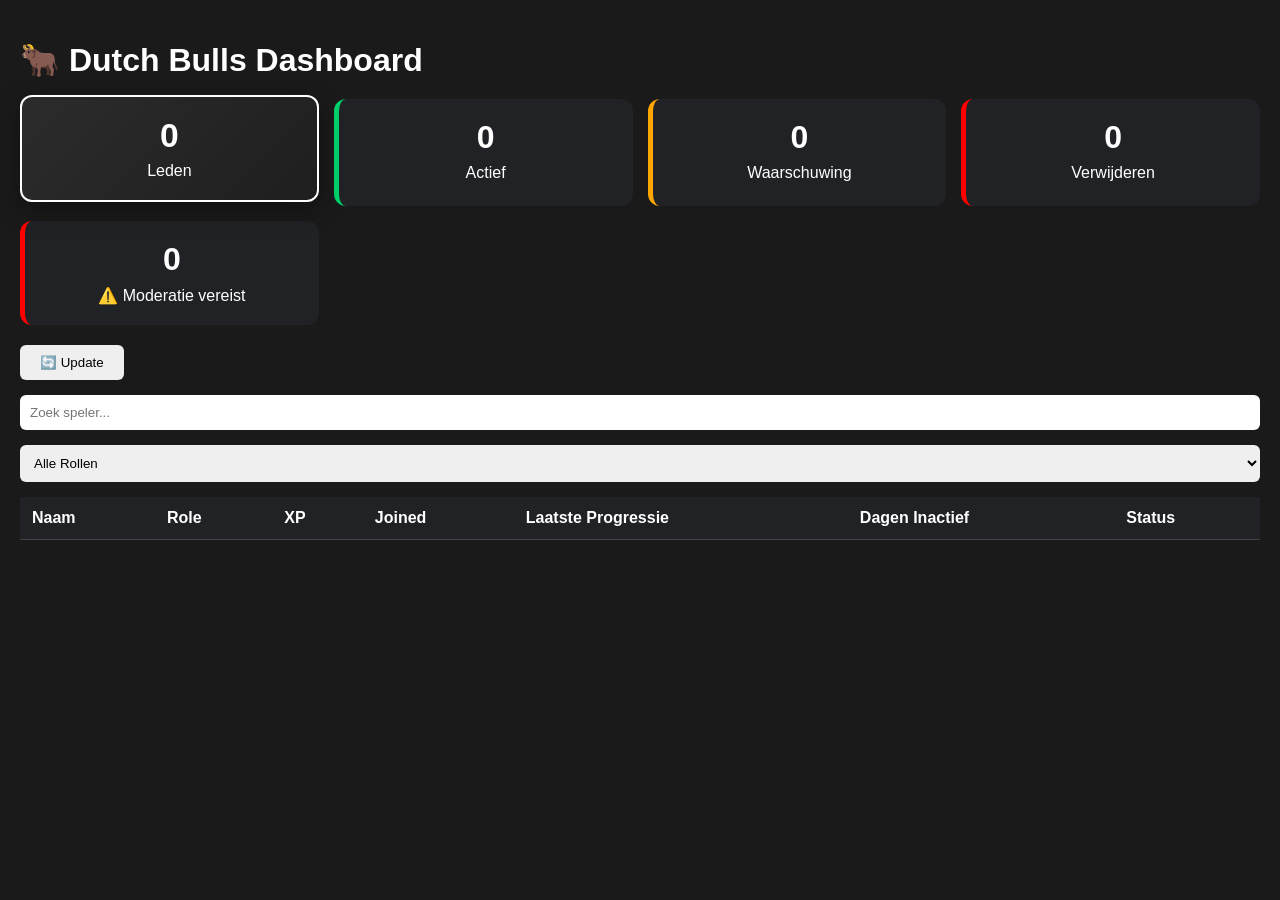
<file: index.html>
<!DOCTYPE html>
<html lang="nl">
<head>
    <meta charset="UTF-8">
    <meta name="viewport" content="width=device-width, initial-scale=1.0">
    <title>Dutch Bulls Dashboard</title>
    <link rel="stylesheet" href="style.css">
</head>
<body>

<div class="container">

    <h1>🐂 Dutch Bulls Dashboard</h1>

    <div class="stats">

    <div class="card" onclick="setCardFilter('all')">
        <h2 id="members">0</h2>
        <p>Leden</p>
    </div>

    <div class="card green" onclick="setCardFilter('active')">
        <h2 id="active">0</h2>
        <p>Actief</p>
    </div>

    <div class="card orange" onclick="setCardFilter('warning')">
        <h2 id="warning">0</h2>
        <p>Waarschuwing</p>
    </div>

    <div class="card red" onclick="setCardFilter('inactive')">
        <h2 id="inactive">0</h2>
        <p>Verwijderen</p>
    </div>

    <div class="card red" onclick="setCardFilter('moderation')">
        <h2 id="moderation">0</h2>
        <p>⚠️ Moderatie vereist</p>
    </div>

</div>

    <button onclick="loadMembers()">🔄 Update</button>

    <input
        type="text"
        id="search"
        placeholder="Zoek speler..."
        onkeyup="filterTable()"
    >
    
    <select id="roleFilter" onchange="filterTable()">
    <option value="">Alle Rollen</option>
    </select>
    
    <table>
        <thead>
            <tr>
               <th id="sort-name" onclick="sortTable('name')">Naam</th>
                <th id="sort-role" onclick="sortTable('role')">Role</th>
                <th id="sort-xp" onclick="sortTable('xp')">XP</th>
                <th>Joined</th>
                <th>Laatste Progressie</th>
                <th id="sort-days" onclick="sortTable('days')">Dagen Inactief</th>
                <th>Status</th>
            </tr>
        </thead>

        <tbody id="membersTable"></tbody>
    </table>

</div>

<script src="app.js"></script>

</body>
</html>
</file>
<file: style.css>
*{
    box-sizing:border-box;
}

body{
    font-family:Arial,sans-serif;
    background:#1a1a1a;
    color:white;
    margin:0;
    padding:20px;
}

.container{
    width:100%;
    max-width:1400px;
    margin:auto;
}

h1{
    margin-bottom:20px;
}

/* Stat cards */

.stats{
    display:grid;
    grid-template-columns:repeat(4,1fr);
    gap:15px;
    margin-bottom:20px;
}

.card{
    background:#202225;
    border-radius:12px;
    padding:20px;
    text-align:center;
    min-height:85px;
    transition:.2s;
}
.card h2{
    margin:0;
    font-size:32px;
}

.card p{
    margin-top:8px;
    margin-bottom:0;
}


.card:hover{
    transform:translateY(-2px);
}

.green{
    border-left:5px solid #00d26a;
}

.orange{
    border-left:5px solid orange;
}

.red{
    border-left:5px solid red;
}

/* Controls */

button{
    padding:10px 20px;
    margin-bottom:15px;
    cursor:pointer;
    border:none;
    border-radius:6px;
}

button:hover{
    opacity:0.9;
}

input,
select{
    width:100%;
    padding:10px;
    margin-bottom:15px;
    border:none;
    border-radius:6px;
}

/* Table */

table{
    width:100%;
    border-collapse:collapse;
}

thead{
    position:sticky;
    top:0;
    background:#202225;
}

th,
td{
    padding:12px;
    border-bottom:1px solid #444;
}

th{
    text-align:left;
    cursor:pointer;
    user-select:none;
    transition:all .2s ease;
    position:relative;
}

th:hover{
    background:rgba(255,255,255,.08);
    color:#00d26a;
    padding-left:16px;
}

tr:hover{
    background:rgba(255,255,255,.05);
}

/* Activity colours */

.active{
    background:rgba(0,210,106,.15);
}

.warning{
    background:rgba(255,165,0,.20);
}

.inactive{
    background:rgba(255,0,0,.30);
}

/* Mobile */

@media (max-width:900px){

    .stats{
        grid-template-columns:repeat(2,1fr);
    }

    body{
        padding:10px;
    }

    table{
        font-size:14px;
    }
}

@media (max-width:600px){

    .stats{
        grid-template-columns:1fr;
    }

    table{
        display:block;
        overflow-x:auto;
        white-space:nowrap;
    }

    th,
    td{
        padding:8px;
    }

    h1{
        font-size:1.4rem;
    }
}

.selected{
    transform: translateY(-4px);
    box-shadow: 0 8px 25px rgba(0,0,0,.35);
    border: 2px solid #ffffff;
    background: linear-gradient(
        135deg,
        rgba(255,255,255,.08),
        rgba(255,255,255,.02)
    );
}

.card.green.selected{
    box-shadow:0 0 20px rgba(0,210,106,.35);
}

.card.orange.selected{
    box-shadow:0 0 20px rgba(255,165,0,.35);
}

.card.red.selected{
    box-shadow:0 0 20px rgba(255,0,0,.35);
}

.card.selected h2{
    transform:scale(1.05);
}

.filters{
    display:flex;
    gap:10px;
    margin:15px 0;
}

.filter-btn{
    border:none;
    padding:12px 18px;
    border-radius:8px;
    background:#2c2c2c;
    color:white;
    cursor:pointer;
    transition:0.2s;
}

.filter-btn:hover{
    opacity:.9;
}

.active-all{
    background:#1976d2;
}

.active-green{
    background:#00c853;
}

.active-orange{
    background:#ff9800;
}

.active-red{
    background:#d50000;
}

.clickable{
    cursor:pointer;
    transition:0.2s;
}

.clickable:hover{
    transform:translateY(-2px);
}

.selected-green{
    background:#00c853;
    box-shadow:0 0 20px rgba(0,200,83,.4);
}

.selected-orange{
    background:#ff9800;
    box-shadow:0 0 20px rgba(255,152,0,.4);
}

.selected-red{
    background:#d50000;
    box-shadow:0 0 20px rgba(213,0,0,.4);
}

.selected-all{
    background:#1976d2;
    box-shadow:0 0 20px rgba(25,118,210,.4);
}

th[onclick]{
    cursor:pointer;
    user-select:none;
    transition:all .2s ease;
}

th{
    text-align:left;
    cursor:pointer;
    user-select:none;
    transition:all .2s ease;
}

th:hover{
    background:rgba(255,255,255,.08);
    color:#00d26a;
}
th[id^="sort-"]{
    position:relative;
}

th[id^="sort-"]:hover{
    padding-left:16px;
}
</file>
